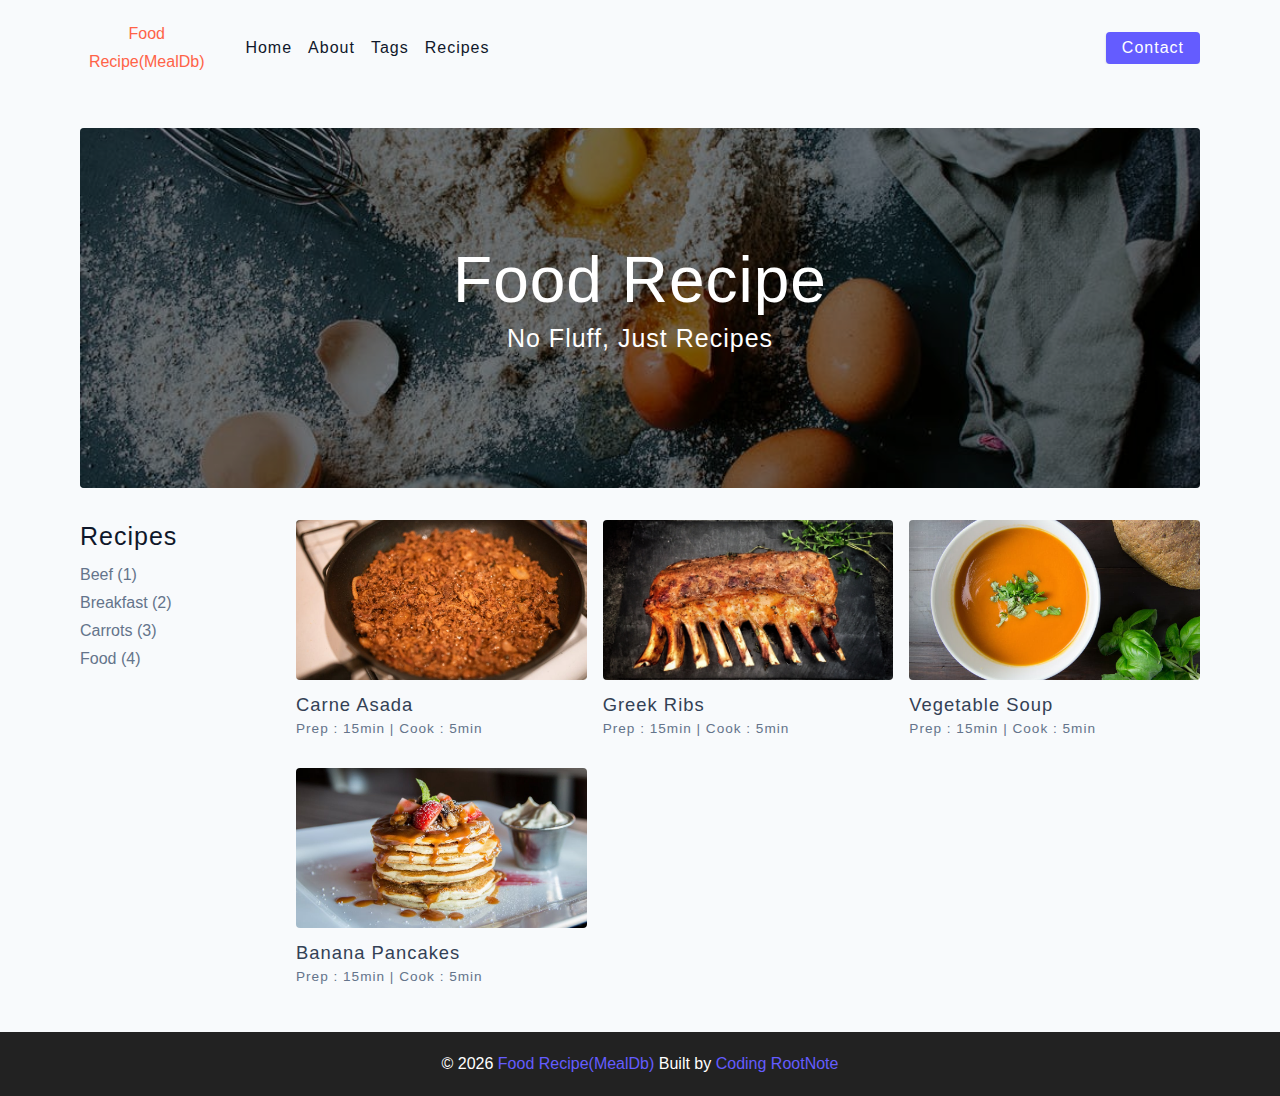
<file: final/index.html>
<!DOCTYPE html>
<html lang="en">
  <head>
    <meta charset="UTF-8" />
    <meta http-equiv="X-UA-Compatible" content="IE=edge" />
    <meta name="viewport" content="width=device-width, initial-scale=1.0" />
    <title>Food Recipe || MealDb</title>
    <!-- favicon -->
    <link rel="shortcut icon" href="[data-uri]" type="image/x-icon" />
    <!-- normalize -->
    <link rel="stylesheet" href="./css/normalize.css" />
    <!-- font-awesome -->
    <link
      rel="stylesheet"
      href="https://cdnjs.cloudflare.com/ajax/libs/font-awesome/5.14.0/css/all.min.css"
    />
    <!-- main css -->
    <link rel="stylesheet" href="./css/main.css" />
  </head>
  <body>
    <!-- nav  -->
    <nav class="navbar">
      <div class="nav-center">
        <div class="nav-header">
          <a title="Discover amazing recipes, cooking tips and food inspiration from across the web. From quick family meals to gourmet desserts, we got it all!" href="index.html" class="nav-logo">
            Food Recipe(MealDb)
          </a>
          <button class="nav-btn btn">
            <i class="fas fa-align-justify"></i>
          </button>
        </div>
        <div class="nav-links">
          <a href="index.html" class="nav-link"> home </a>
          <a href="about.html" class="nav-link"> about </a>
          <a href="tags.html" class="nav-link"> tags </a>
          <a href="recipes.html" class="nav-link"> recipes </a>

          <div class="nav-link contact-link">
            <a href="contact.html" class="btn"> contact </a>
          </div>
        </div>
      </div>
    </nav>
    <!-- end of nav -->
    <!-- main -->
    <main class="page">
      <!-- header -->
      <header class="hero">
        <div class="hero-container">
          <div class="hero-text">
            <h1>Food Recipe</h1>
            <h4>no fluff, just recipes</h4>
          </div>
        </div>
      </header>
      <!-- end of header -->
      <section class="recipes-container">
        <!-- tag container -->
        <div class="tags-container">
          <h4>recipes</h4>
          <div class="tags-list">
            <a href="tag-template.html">Beef (1)</a>
            <a href="tag-template.html">Breakfast (2)</a>
            <a href="tag-template.html">Carrots (3)</a>
            <a href="tag-template.html">Food (4)</a>
          </div>
        </div>
        <!-- end of tag container -->
        <!-- recipes list -->
        <div class="recipes-list">
          <!-- single recipe -->
          <a href="single-recipe.html" class="recipe">
            <img
              src="./assets/recipes/recipe-1.jpeg"
              class="img recipe-img"
              alt=""
            />
            <h5>Carne Asada</h5>
            <p>Prep : 15min | Cook : 5min</p>
          </a>
          <!-- end of single recipe -->
          <!-- single recipe -->
          <a href="single-recipe.html" class="recipe">
            <img
              src="./assets/recipes/recipe-2.jpeg"
              class="img recipe-img"
              alt=""
            />
            <h5>Greek Ribs</h5>
            <p>Prep : 15min | Cook : 5min</p>
          </a>
          <!-- end of single recipe -->
          <!-- single recipe -->
          <a href="single-recipe.html" class="recipe">
            <img
              src="./assets/recipes/recipe-3.jpeg"
              class="img recipe-img"
              alt=""
            />
            <h5>Vegetable Soup</h5>
            <p>Prep : 15min | Cook : 5min</p>
          </a>
          <!-- end of single recipe -->
          <!-- single recipe -->
          <a href="single-recipe.html" class="recipe">
            <img
              src="./assets/recipes/recipe-4.jpeg"
              class="img recipe-img"
              alt=""
            />
            <h5>Banana Pancakes</h5>
            <p>Prep : 15min | Cook : 5min</p>
          </a>
          <!-- end of single recipe -->
        </div>
        <!-- end of recipes list -->
      </section>
    </main>
    <!-- end of main -->
    <!-- footer -->
    <footer class="page-footer">
      <p>
        &copy; <span id="date"></span>
        <span class="footer-logo">Food Recipe(MealDb)</span> Built by
        <a href="https://github.com/Noman172590?tab=repositories ">Coding RootNote</a>
      </p>
    </footer>
    <script src="./js/app.js"></script>
  </body>
</html>
</file>
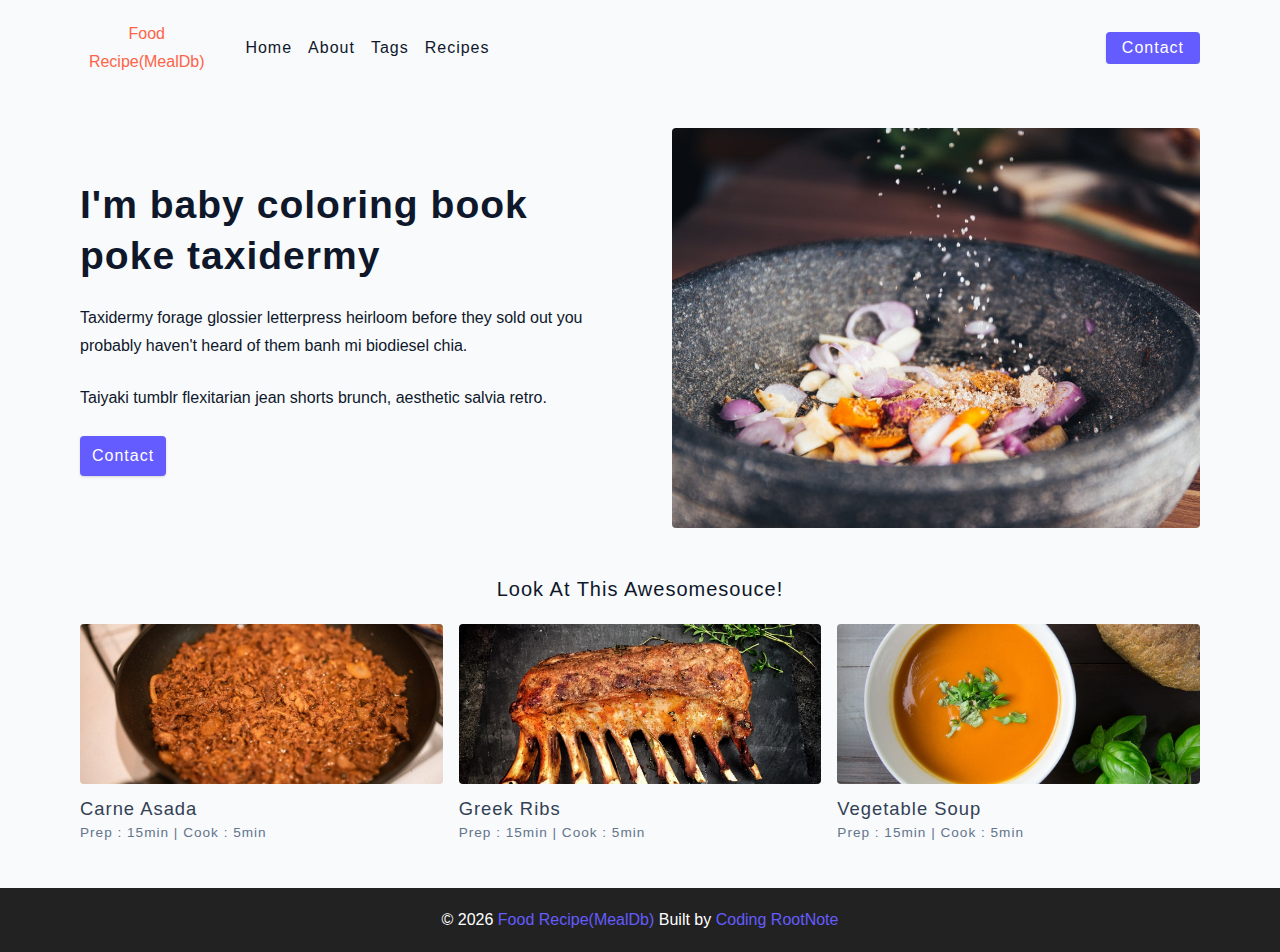
<file: final/about.html>
<!DOCTYPE html>
<html lang="en">
  <head>
    <meta charset="UTF-8" />
    <meta http-equiv="X-UA-Compatible" content="IE=edge" />
    <meta name="viewport" content="width=device-width, initial-scale=1.0" />
    <title>About || Final</title>
    <!-- favicon -->
    <link rel="shortcut icon" href="./assets/favicon.ico" type="image/x-icon" />
    <!-- normalize -->
    <link rel="stylesheet" href="./css/normalize.css" />
    <!-- font-awesome -->
    <link
      rel="stylesheet"
      href="https://cdnjs.cloudflare.com/ajax/libs/font-awesome/5.14.0/css/all.min.css"
    />
    <!-- main css -->
    <link rel="stylesheet" href="./css/main.css" />
  </head>
  <body>
    <!-- nav  -->
    <nav class="navbar">
      <div class="nav-center">
        <div class="nav-header">
          <a href="index.html" class="nav-logo">
            Food Recipe(MealDb)
          </a>
          <button class="nav-btn btn">
            <i class="fas fa-align-justify"></i>
          </button>
        </div>
        <div class="nav-links">
          <a href="index.html" class="nav-link"> home </a>
          <a href="about.html" class="nav-link"> about </a>
          <a href="tags.html" class="nav-link"> tags </a>
          <a href="recipes.html" class="nav-link"> recipes </a>

          <div class="nav-link contact-link">
            <a href="contact.html" class="btn"> contact </a>
          </div>
        </div>
      </div>
    </nav>
    <!-- end of nav -->
    <main class="page">
      <section class="about-page">
        <article>
          <h2>I'm baby coloring book poke taxidermy</h2>
          <p>
            Taxidermy forage glossier letterpress heirloom before they sold out
            you probably haven't heard of them banh mi biodiesel chia.
          </p>
          <p>
            Taiyaki tumblr flexitarian jean shorts brunch, aesthetic salvia
            retro.
          </p>
          <a href="contact.html" class="btn"> contact </a>
        </article>
        <!-- needs fixes -->
        <img
          src="./assets/about.jpeg"
          alt="Person Pouring Salt in Bowl"
          class="img about-img"
        />
      </section>
      <section class="featured-recipes">
        <h5 class="featured-title">Look At This Awesomesouce!</h5>
        <div class="recipes-list">
          <!-- single recipe -->
          <a href="single-recipe.html" class="recipe">
            <img
              src="./assets/recipes/recipe-1.jpeg"
              class="img recipe-img"
              alt=""
            />
            <h5>Carne Asada</h5>
            <p>Prep : 15min | Cook : 5min</p>
          </a>
          <!-- end of single recipe -->
          <!-- single recipe -->
          <a href="single-recipe.html" class="recipe">
            <img
              src="./assets/recipes/recipe-2.jpeg"
              class="img recipe-img"
              alt=""
            />
            <h5>Greek Ribs</h5>
            <p>Prep : 15min | Cook : 5min</p>
          </a>
          <!-- end of single recipe -->
          <!-- single recipe -->
          <a href="single-recipe.html" class="recipe">
            <img
              src="./assets/recipes/recipe-3.jpeg"
              class="img recipe-img"
              alt=""
            />
            <h5>Vegetable Soup</h5>
            <p>Prep : 15min | Cook : 5min</p>
          </a>
          <!-- end of single recipe -->
        </div>
      </section>
    </main>
    <!-- footer -->
    <footer class="page-footer">
      <p>
        &copy; <span id="date"></span>
        <span class="footer-logo">Food Recipe(MealDb)</span> Built by
        <a href="https://github.com/Noman172590?tab=repositories ">Coding RootNote</a>
      </p>
    </footer>
    <script src="./js/app.js"></script>
  </body>
</html>
</file>
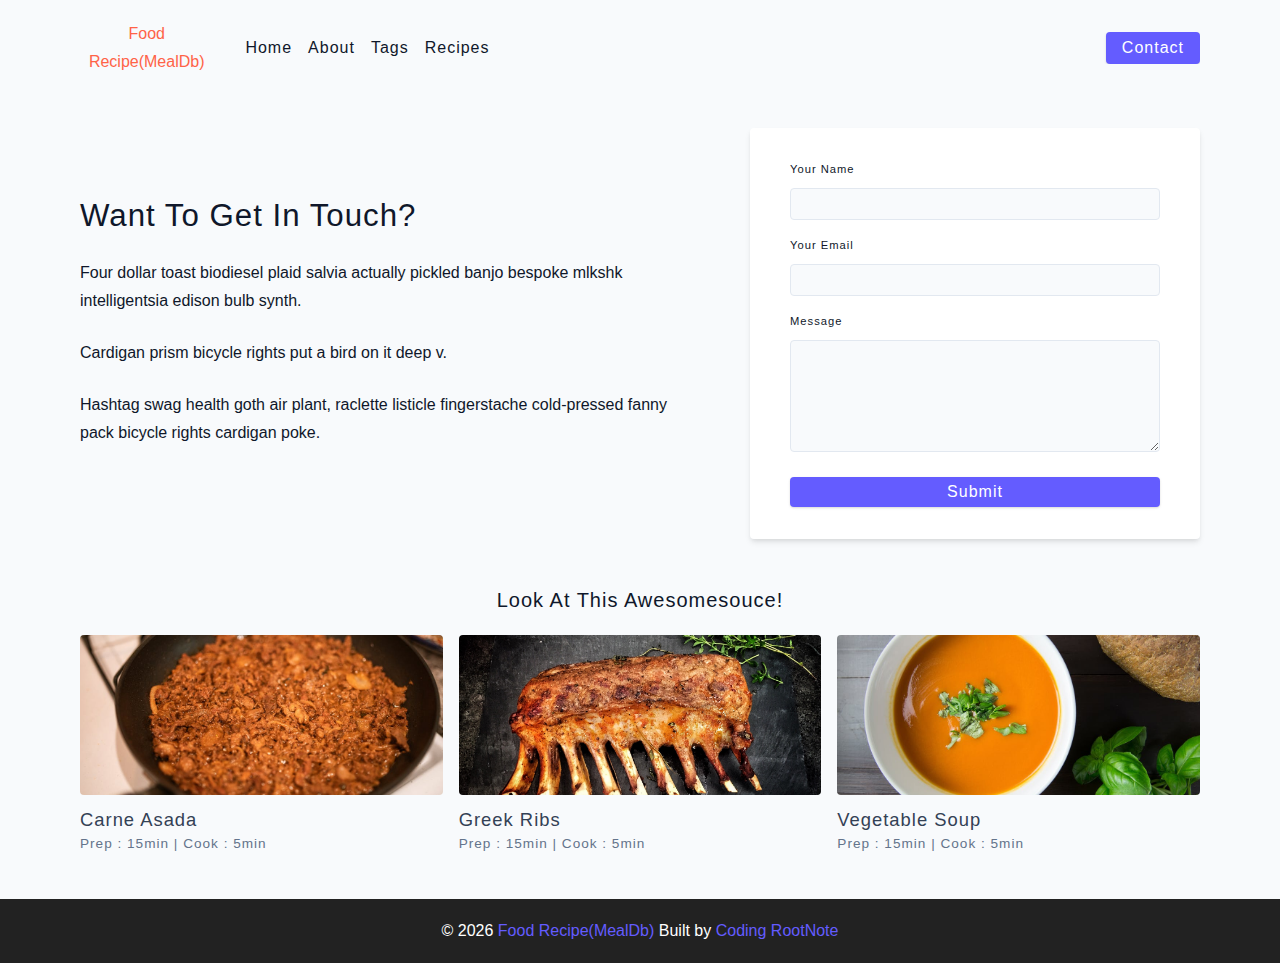
<file: final/contact.html>
<!DOCTYPE html>
<html lang="en">
  <head>
    <meta charset="UTF-8" />
    <meta http-equiv="X-UA-Compatible" content="IE=edge" />
    <meta name="viewport" content="width=device-width, initial-scale=1.0" />
    <title>Contact || Final</title>
    <!-- favicon -->
    <link rel="shortcut icon" href="./assets/favicon.ico" type="image/x-icon" />
    <!-- normalize -->
    <link rel="stylesheet" href="./css/normalize.css" />
    <!-- font-awesome -->
    <link
      rel="stylesheet"
      href="https://cdnjs.cloudflare.com/ajax/libs/font-awesome/5.14.0/css/all.min.css"
    />
    <!-- main css -->
    <link rel="stylesheet" href="./css/main.css" />
  </head>
  <body>
    <!-- nav  -->
    <nav class="navbar">
      <div class="nav-center">
        <div class="nav-header">
          <a href="index.html" class="nav-logo">
            Food Recipe(MealDb)
          </a>
          <button class="nav-btn btn">
            <i class="fas fa-align-justify"></i>
          </button>
        </div>
        <div class="nav-links">
          <a href="index.html" class="nav-link"> home </a>
          <a href="about.html" class="nav-link"> about </a>
          <a href="tags.html" class="nav-link"> tags </a>
          <a href="recipes.html" class="nav-link"> recipes </a>

          <div class="nav-link contact-link">
            <a href="contact.html" class="btn"> contact </a>
          </div>
        </div>
      </div>
    </nav>
    <!-- end of nav -->
    <main class="page">
     <section class="contact-container">
          <article class="contact-info">
            <h3>Want To Get In Touch?</h3>
            <p>
              Four dollar toast biodiesel plaid salvia actually pickled banjo
              bespoke mlkshk intelligentsia edison bulb synth.
            </p>
            <p>Cardigan prism bicycle rights put a bird on it deep v.</p>
            <p>
              Hashtag swag health goth air plant, raclette listicle fingerstache
              cold-pressed fanny pack bicycle rights cardigan poke.
            </p>
          </article>
          <article>
            <form class="form contact-form">
              <div class="form-row">
                <label html="name" class="form-label">your name</label>
                <input type="text" name="name" id="name" class="form-input" />
              </div>
              <div class="form-row">
                <label html="email" class="form-label">your email</label>
                <input type="text" name="email" id="email" class="form-input" />
              </div>
              <div class="form-row">
                <label html="message" class="form-label">message</label>
                <textarea name="message" id="message" class="form-textarea"></textarea>
              </div>
              <button type="submit" class="btn btn-block">
                submit
              </button>
            </form>
          </article>
        </section>
     <!-- featured recipes -->
       <section class="featured-recipes">
        <h5 class="featured-title">Look At This Awesomesouce!</h5>
        <div class="recipes-list">
          <!-- single recipe -->
          <a href="single-recipe.html" class="recipe">
            <img
              src="./assets/recipes/recipe-1.jpeg"
              class="img recipe-img"
              alt=""
            />
            <h5>Carne Asada</h5>
            <p>Prep : 15min | Cook : 5min</p>
          </a>
          <!-- end of single recipe -->
          <!-- single recipe -->
          <a href="single-recipe.html" class="recipe">
            <img
              src="./assets/recipes/recipe-2.jpeg"
              class="img recipe-img"
              alt=""
            />
            <h5>Greek Ribs</h5>
            <p>Prep : 15min | Cook : 5min</p>
          </a>
          <!-- end of single recipe -->
          <!-- single recipe -->
          <a href="single-recipe.html" class="recipe">
            <img
              src="./assets/recipes/recipe-3.jpeg"
              class="img recipe-img"
              alt=""
            />
            <h5>Vegetable Soup</h5>
            <p>Prep : 15min | Cook : 5min</p>
          </a>
          <!-- end of single recipe -->
        </div>
      </section>
    </main>
    <!-- footer -->
    <footer class="page-footer">
      <p>
        &copy; <span id="date"></span>
        <span class="footer-logo">Food Recipe(MealDb)</span> Built by
        <a href="https://github.com/Noman172590?tab=repositories ">Coding RootNote</a>
      </p>
    </footer>
    <script src="./js/app.js"></script>
  </body>
</html>
</file>
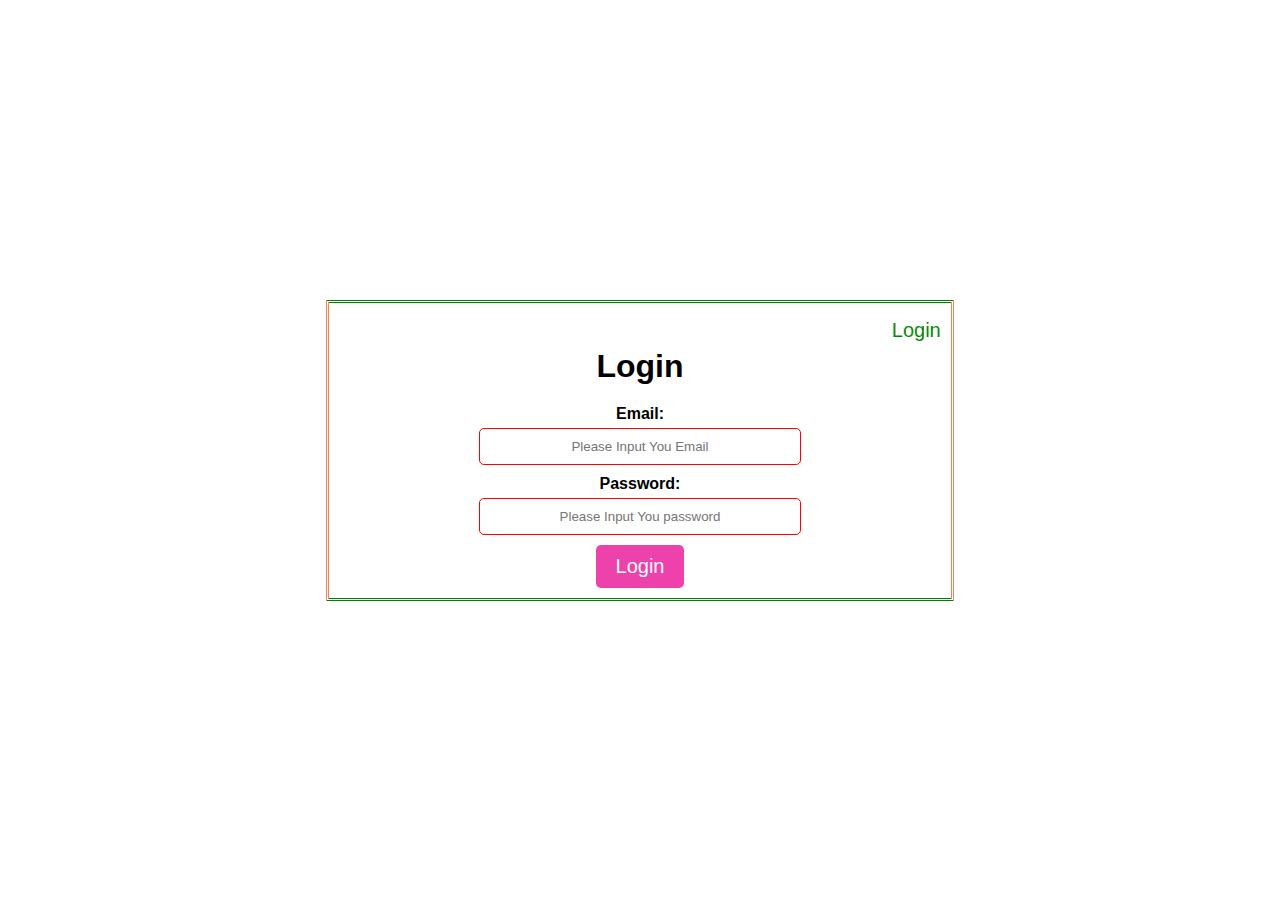
<file: final/login.html>
<!DOCTYPE html>
<html lang="en">
<head>
    <meta charset="UTF-8">
    <meta name="viewport" content="width=device-width, initial-scale=1.0">
    <link rel="stylesheet" href="login.css">
    <link rel="stylesheet" href="https://cdnjs.cloudflare.com/ajax/libs/font-awesome/6.4.2/css/all.min.css" integrity="sha512-z3gLpd7yknf1YoNbCzqRKc4qyor8gaKU1qmn+CShxbuBusANI9QpRohGBreCFkKxLhei6S9CQXFEbbKuqLg0DA==" crossorigin="anonymous" referrerpolicy="no-referrer" />
    <title>FoodRacipe Login</title>
    <link rel="icon" href="https://static.toiimg.com/thumb/90082380.cms?width=573&height=382&imgsize=160760">
</head>
<body>
    
    <div class="design_walk_Around" >
        <div>
            <marquee behavior="" direction="left">Login will only be done by FoodRecipi   <span class="MarqueeSpan"> <i class="fa-solid fa-triangle-exclamation"></i> Appointed  Senior Staff<i class="fa-solid fa-triangle-exclamation"></i></span></marquee>
        </div>
      
        <h1 style="text-align: center;">Login</h1>
        <div  class="middleEmail">
            <label for="email" >Email:</label>
            <input  type="email" id="email" name="email" placeholder="Please Input You Email">
        </div>
        <div class="middleEmail">
            <label for="password">Password:</label>
            <input type="password" id="password" name="password" minlength="8" placeholder="Please Input You password" required>
        </div>
        <button class="middlbtn" type="submit " id="login">Login</button>
    </div>
    <script src="login.js"></script>
</body>
</html>
</file>
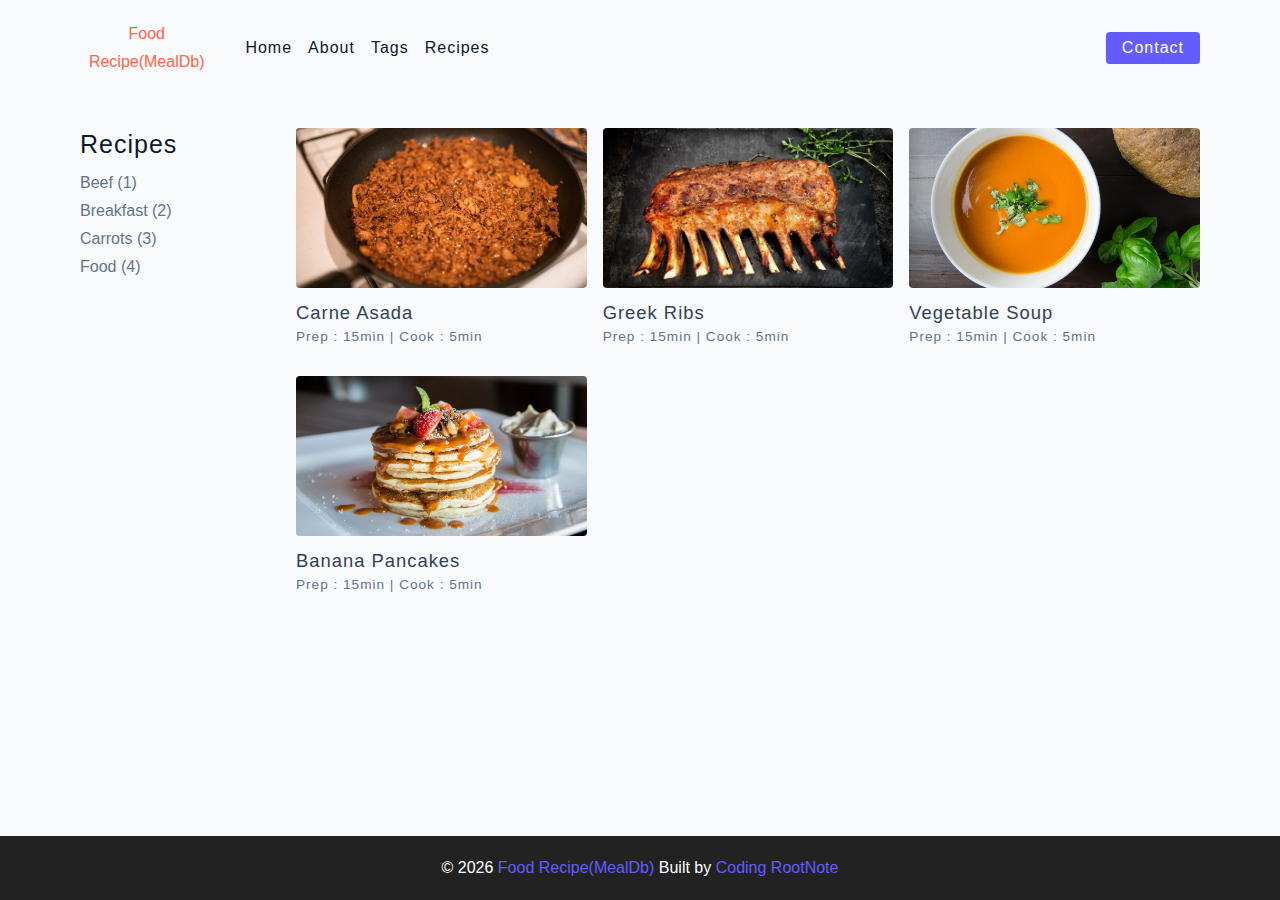
<file: final/recipes.html>
<!DOCTYPE html>
<html lang="en">
  <head>
    <meta charset="UTF-8" />
    <meta http-equiv="X-UA-Compatible" content="IE=edge" />
    <meta name="viewport" content="width=device-width, initial-scale=1.0" />
    <title> Food Recipe(MealDb)</title>
    <!-- favicon -->
    <link rel="icon" href="https://www.sidechef.com/category/eaa654e2-9064-41cb-a49a-5a8a2ac63903.jpg">
    <!-- normalize -->
    <link rel="stylesheet" href="./css/normalize.css" />
    <!-- font-awesome -->
    <link
      rel="stylesheet"
      href="https://cdnjs.cloudflare.com/ajax/libs/font-awesome/5.14.0/css/all.min.css"
    />
    <!-- main css -->
    <link rel="stylesheet" href="./css/main.css" />
  </head>
  <body>
    <!-- nav  -->
    <nav class="navbar">
      <div class="nav-center">
        <div class="nav-header">
          <a href="index.html" class="nav-logo">
            Food Recipe(MealDb)
          </a>
          <button class="nav-btn btn">
            <i class="fas fa-align-justify"></i>
          </button>
        </div>
        <div class="nav-links">
          <a href="index.html" class="nav-link"> home </a>
          <a href="about.html" class="nav-link"> about </a>
          <a href="tags.html" class="nav-link"> tags </a>
          <a href="recipes.html" class="nav-link"> recipes </a>

          <div class="nav-link contact-link">
            <a href="contact.html" class="btn"> contact </a>
          </div>
        </div>
      </div>
    </nav>
    <!-- end of nav -->
    <!-- main -->
    <main class="page">
      <section class="recipes-container">
        <!-- tag container -->
        <div class="tags-container">
          <h4>recipes</h4>
          <div class="tags-list">
            <a href="tag-template.html">Beef (1)</a>
            <a href="tag-template.html">Breakfast (2)</a>
            <a href="tag-template.html">Carrots (3)</a>
            <a href="tag-template.html">Food (4)</a>
          </div>
        </div>
        <!-- end of tag container -->
        <!-- recipes list -->
        <div class="recipes-list">
          <!-- single recipe -->
          <a href="single-recipe.html" class="recipe">
            <img
              src="./assets/recipes/recipe-1.jpeg"
              class="img recipe-img"
              alt=""
            />
            <h5>Carne Asada</h5>
            <p>Prep : 15min | Cook : 5min</p>
          </a>
          <!-- end of single recipe -->
          <!-- single recipe -->
          <a href="single-recipe.html" class="recipe">
            <img
              src="./assets/recipes/recipe-2.jpeg"
              class="img recipe-img"
              alt=""
            />
            <h5>Greek Ribs</h5>
            <p>Prep : 15min | Cook : 5min</p>
          </a>
          <!-- end of single recipe -->
          <!-- single recipe -->
          <a href="single-recipe.html" class="recipe">
            <img
              src="./assets/recipes/recipe-3.jpeg"
              class="img recipe-img"
              alt=""
            />
            <h5>Vegetable Soup</h5>
            <p>Prep : 15min | Cook : 5min</p>
          </a>
          <!-- end of single recipe -->
          <!-- single recipe -->
          <a href="single-recipe.html" class="recipe">
            <img
              src="./assets/recipes/recipe-4.jpeg"
              class="img recipe-img"
              alt=""
            />
            <h5>Banana Pancakes</h5>
            <p>Prep : 15min | Cook : 5min</p>
          </a>
          <!-- end of single recipe -->
        </div>
      </section>
    </main>
    <!-- end of main -->
    <!-- footer -->
    <footer class="page-footer">
      <p>
        &copy; <span id="date"></span>
        <span class="footer-logo">Food Recipe(MealDb)</span> Built by
        <a href="https://github.com/Noman172590?tab=repositories ">Coding RootNote</a>
      </p>
    </footer>
    <script src="./js/app.js"></script>
  </body>
</html>
</file>
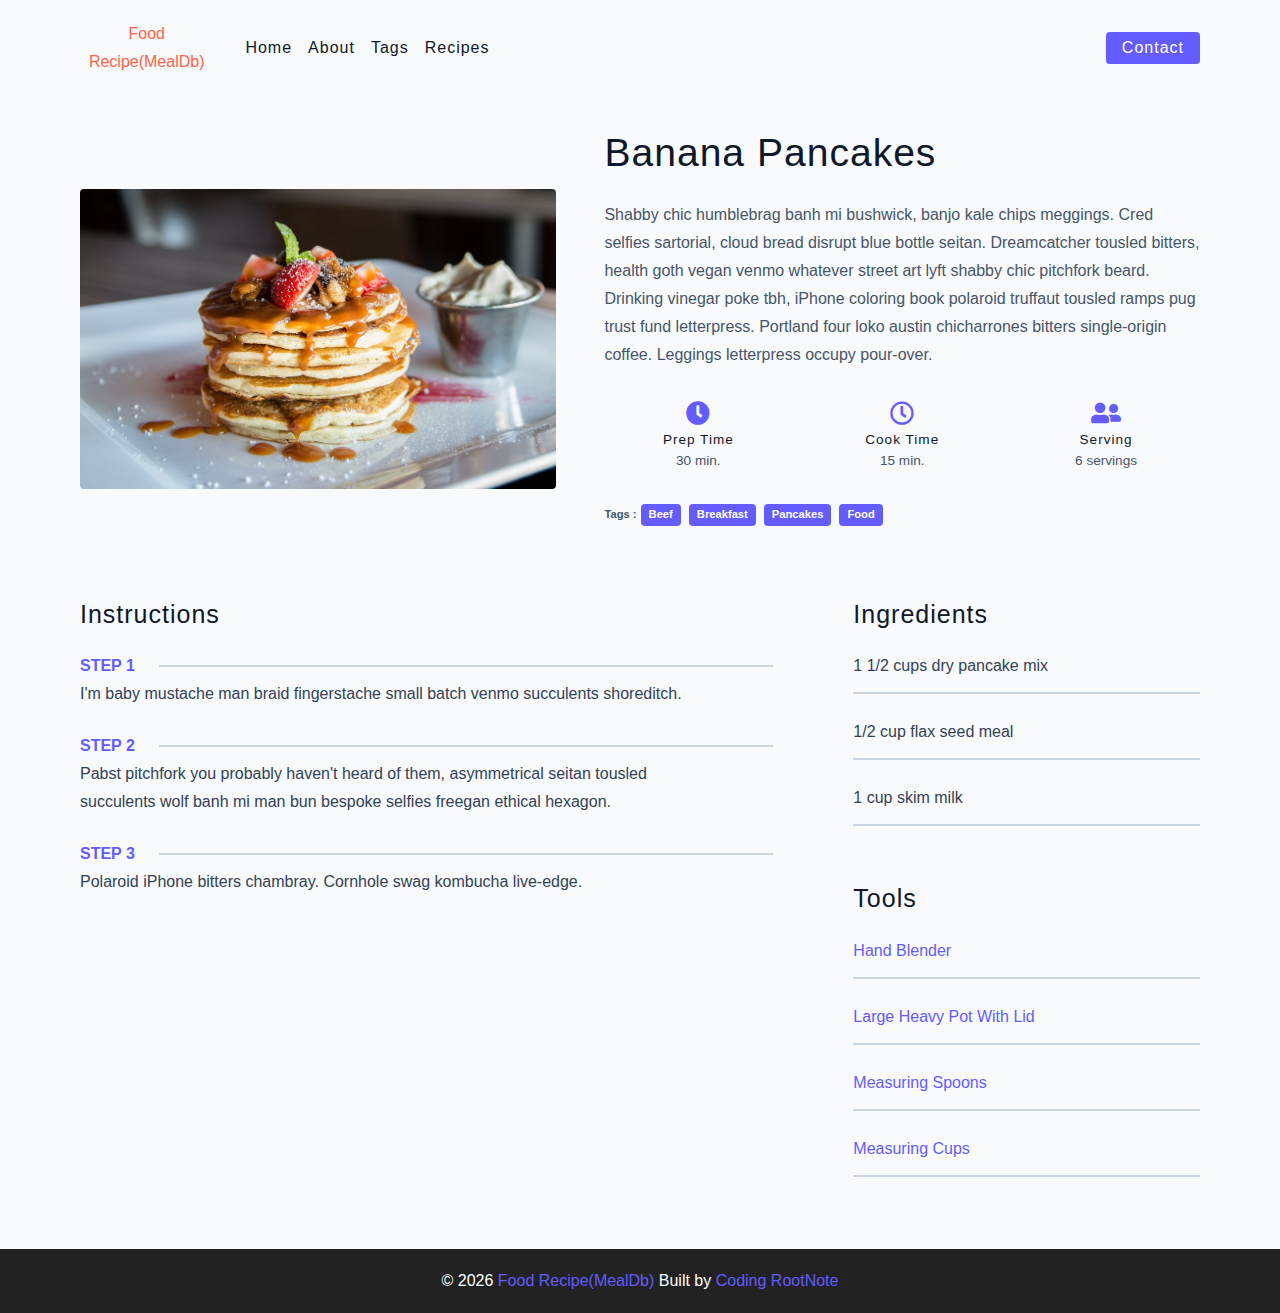
<file: final/single-recipe.html>
<!DOCTYPE html>
<html lang="en">
  <head>
    <meta charset="UTF-8" />
    <meta http-equiv="X-UA-Compatible" content="IE=edge" />
    <meta name="viewport" content="width=device-width, initial-scale=1.0" />
    <title> Food Recipe(MealDb)</title>
    <!-- favicon -->
    <link rel="shortcut icon" href="./assets/favicon.ico" type="image/x-icon" />
    <!-- normalize -->
    <link rel="stylesheet" href="./css/normalize.css" />
    <!-- font-awesome -->
    <link
      rel="stylesheet"
      href="https://cdnjs.cloudflare.com/ajax/libs/font-awesome/5.14.0/css/all.min.css"
    />
    <!-- main css -->
    <link rel="stylesheet" href="./css/main.css" />
  </head>
  <body>
    <!-- nav  -->
    <nav class="navbar">
      <div class="nav-center">
        <div class="nav-header">
          <a href="index.html" class="nav-logo">
            Food Recipe(MealDb)
          </a>
          <button class="nav-btn btn">
            <i class="fas fa-align-justify"></i>
          </button>
        </div>
        <div class="nav-links">
          <a href="index.html" class="nav-link"> home </a>
          <a href="about.html" class="nav-link"> about </a>
          <a href="tags.html" class="nav-link"> tags </a>
          <a href="recipes.html" class="nav-link"> recipes </a>

          <div class="nav-link contact-link">
            <a href="contact.html" class="btn"> contact </a>
          </div>
        </div>
      </div>
    </nav>
    <!-- end of nav -->
    <main class="page">
      <div class="recipe-page">
        <section class="recipe-hero">
          <img
            src="./assets/recipes/recipe-4.jpeg"
            class="img recipe-hero-img"
          />
          <article class="recipe-info">
            <h2>Banana Pancakes</h2>
            <p>
              Shabby chic humblebrag banh mi bushwick, banjo kale chips
              meggings. Cred selfies sartorial, cloud bread disrupt blue bottle
              seitan. Dreamcatcher tousled bitters, health goth vegan venmo
              whatever street art lyft shabby chic pitchfork beard. Drinking
              vinegar poke tbh, iPhone coloring book polaroid truffaut tousled
              ramps pug trust fund letterpress. Portland four loko austin
              chicharrones bitters single-origin coffee. Leggings letterpress
              occupy pour-over.
            </p>
            <div class="recipe-icons">
              <article>
                <i class="fas fa-clock"></i>
                <h5>prep time</h5>
                <p>30 min.</p>
              </article>
              <article>
                <i class="far fa-clock"></i>
                <h5>cook time</h5>
                <p>15 min.</p>
              </article>
              <article>
                <i class="fas fa-user-friends"></i>
                <h5>serving</h5>
                <p>6 servings</p>
              </article>
            </div>
            <p class="recipe-tags">
              Tags : <a href="tag-template.html">beef</a>
              <a href="tag-template.html">breakfast</a>
              <a href="tag-template.html">pancakes</a>
              <a href="tag-template.html">food</a>
            </p>
          </article>
        </section>
        <!-- content -->
        <section class="recipe-content">
          <article>
            <h4>instructions</h4>
            <!-- single instruction -->
            <div class="single-instruction">
              <header>
                <p>step 1</p>
                <div></div>
              </header>
              <p>
                I'm baby mustache man braid fingerstache small batch venmo
                succulents shoreditch.
              </p>
            </div>
            <!-- end of single instruction -->
            <!-- single instruction -->
            <div class="single-instruction">
              <header>
                <p>step 2</p>
                <div></div>
              </header>
              <p>
                Pabst pitchfork you probably haven't heard of them, asymmetrical
                seitan tousled succulents wolf banh mi man bun bespoke selfies
                freegan ethical hexagon.
              </p>
            </div>
            <!-- end of single instruction -->
            <!-- single instruction -->
            <div class="single-instruction">
              <header>
                <p>step 3</p>
                <div></div>
              </header>
              <p>
                Polaroid iPhone bitters chambray. Cornhole swag kombucha
                live-edge.
              </p>
            </div>
            <!-- end of single instruction -->
          </article>
          <article class="second-column">
            <div>
              <h4>ingredients</h4>
              <p class="single-ingredient">1 1/2 cups dry pancake mix</p>
              <p class="single-ingredient">1/2 cup flax seed meal</p>
              <p class="single-ingredient">1 cup skim milk</p>
            </div>
            <div>
              <h4>tools</h4>
              <p class="single-tool">Hand Blender</p>
              <p class="single-tool">Large Heavy Pot With Lid</p>
              <p class="single-tool">Measuring Spoons</p>
              <p class="single-tool">Measuring Cups</p>
            </div>
          </article>
        </section>
      </div>
    </main>
    <!-- footer -->
    <footer class="page-footer">
      <p>
        &copy; <span id="date"></span>
        <span class="footer-logo">Food Recipe(MealDb)</span> Built by
        <a href="https://github.com/Noman172590?tab=repositories ">Coding RootNote</a>
      </p>
    </footer>
    <script src="./js/app.js"></script>
  </body>
</html>
</file>
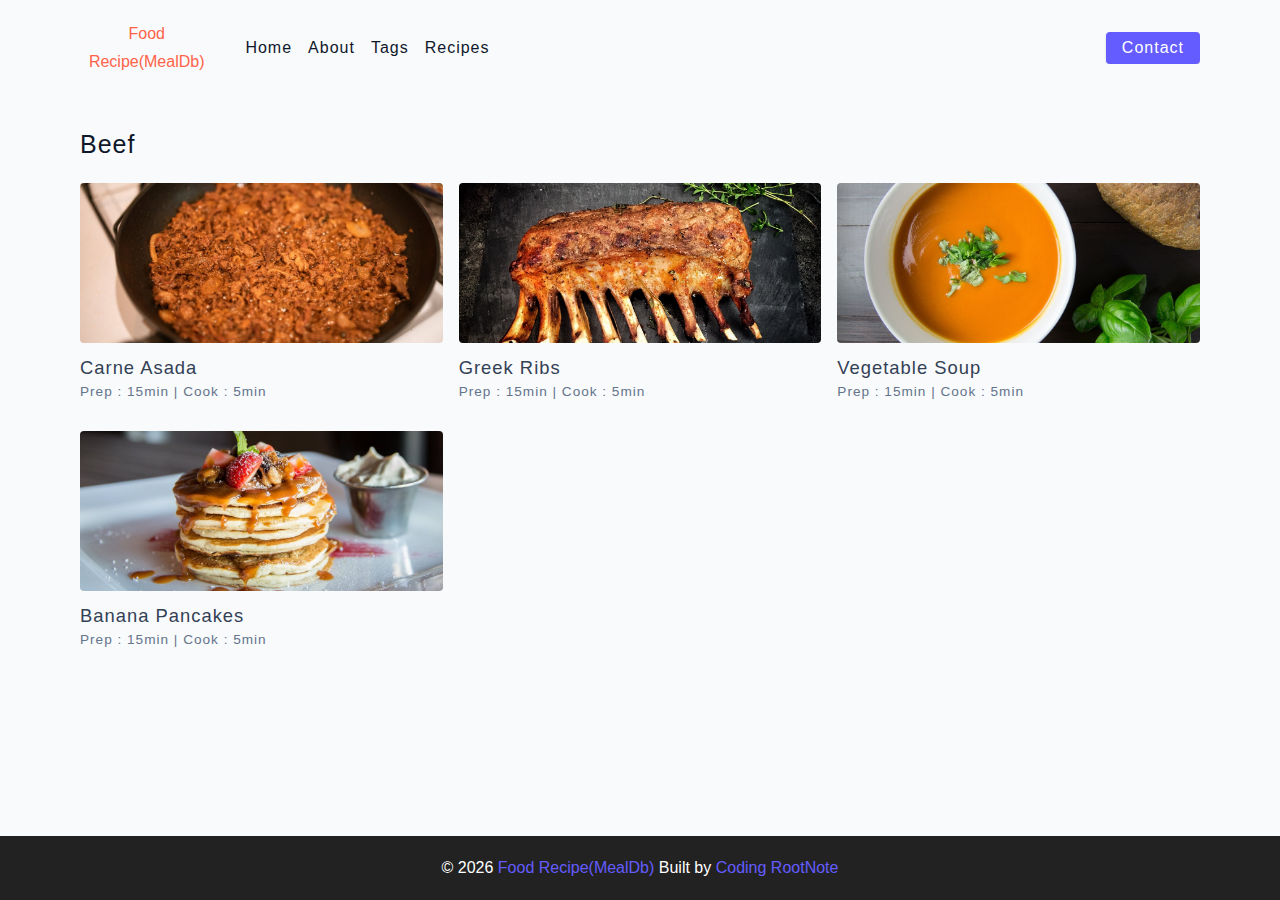
<file: final/tag-template.html>
<!DOCTYPE html>
<html lang="en">
  <head>
    <meta charset="UTF-8" />
    <meta http-equiv="X-UA-Compatible" content="IE=edge" />
    <meta name="viewport" content="width=device-width, initial-scale=1.0" />
    <title> Food Recipe(MealDb)</title>
    <!-- favicon -->
    <link rel="shortcut icon" href="./assets/favicon.ico" type="image/x-icon" />
    <!-- normalize -->
    <link rel="stylesheet" href="./css/normalize.css" />
    <!-- font-awesome -->
    <link
      rel="stylesheet"
      href="https://cdnjs.cloudflare.com/ajax/libs/font-awesome/5.14.0/css/all.min.css"
    />
    <!-- main css -->
    <link rel="stylesheet" href="./css/main.css" />
  </head>
  <body>
    <!-- nav  -->
    <nav class="navbar">
      <div class="nav-center">
        <div class="nav-header">
          <a href="index.html" class="nav-logo">
            Food Recipe(MealDb)
          </a>
          <button class="nav-btn btn">
            <i class="fas fa-align-justify"></i>
          </button>
        </div>
        <div class="nav-links">
          <a href="index.html" class="nav-link"> home </a>
          <a href="about.html" class="nav-link"> about </a>
          <a href="tags.html" class="nav-link"> tags </a>
          <a href="recipes.html" class="nav-link"> recipes </a>

          <div class="nav-link contact-link">
            <a href="contact.html" class="btn"> contact </a>
          </div>
        </div>
      </div>
    </nav>
    <!-- end of nav -->
    <main class="page">
      <div class="featured-recipes">
        <h4>Beef</h4>
          <!-- recipes list -->
        <div class="recipes-list">
          <!-- single recipe -->
          <a href="single-recipe.html" class="recipe">
            <img
              src="./assets/recipes/recipe-1.jpeg"
              class="img recipe-img"
              alt=""
            />
            <h5>Carne Asada</h5>
            <p>Prep : 15min | Cook : 5min</p>
          </a>
          <!-- end of single recipe -->
          <!-- single recipe -->
          <a href="single-recipe.html" class="recipe">
            <img
              src="./assets/recipes/recipe-2.jpeg"
              class="img recipe-img"
              alt=""
            />
            <h5>Greek Ribs</h5>
            <p>Prep : 15min | Cook : 5min</p>
          </a>
          <!-- end of single recipe -->
          <!-- single recipe -->
          <a href="single-recipe.html" class="recipe">
            <img
              src="./assets/recipes/recipe-3.jpeg"
              class="img recipe-img"
              alt=""
            />
            <h5>Vegetable Soup</h5>
            <p>Prep : 15min | Cook : 5min</p>
          </a>
          <!-- end of single recipe -->
          <!-- single recipe -->
          <a href="single-recipe.html" class="recipe">
            <img
              src="./assets/recipes/recipe-4.jpeg"
              class="img recipe-img"
              alt=""
            />
            <h5>Banana Pancakes</h5>
            <p>Prep : 15min | Cook : 5min</p>
          </a>
          <!-- end of single recipe -->
        </div>
        <!-- end of recipe list -->
      </div>
          
    </main>
    <!-- footer -->
    <footer class="page-footer">
      <p>
        &copy; <span id="date"></span>
        <span class="footer-logo">Food Recipe(MealDb)</span> Built by
        <a href="https://github.com/Noman172590?tab=repositories ">Coding RootNote</a>
      </p>
    </footer>
    <script src="./js/app.js"></script>
  </body>
</html>
</file>
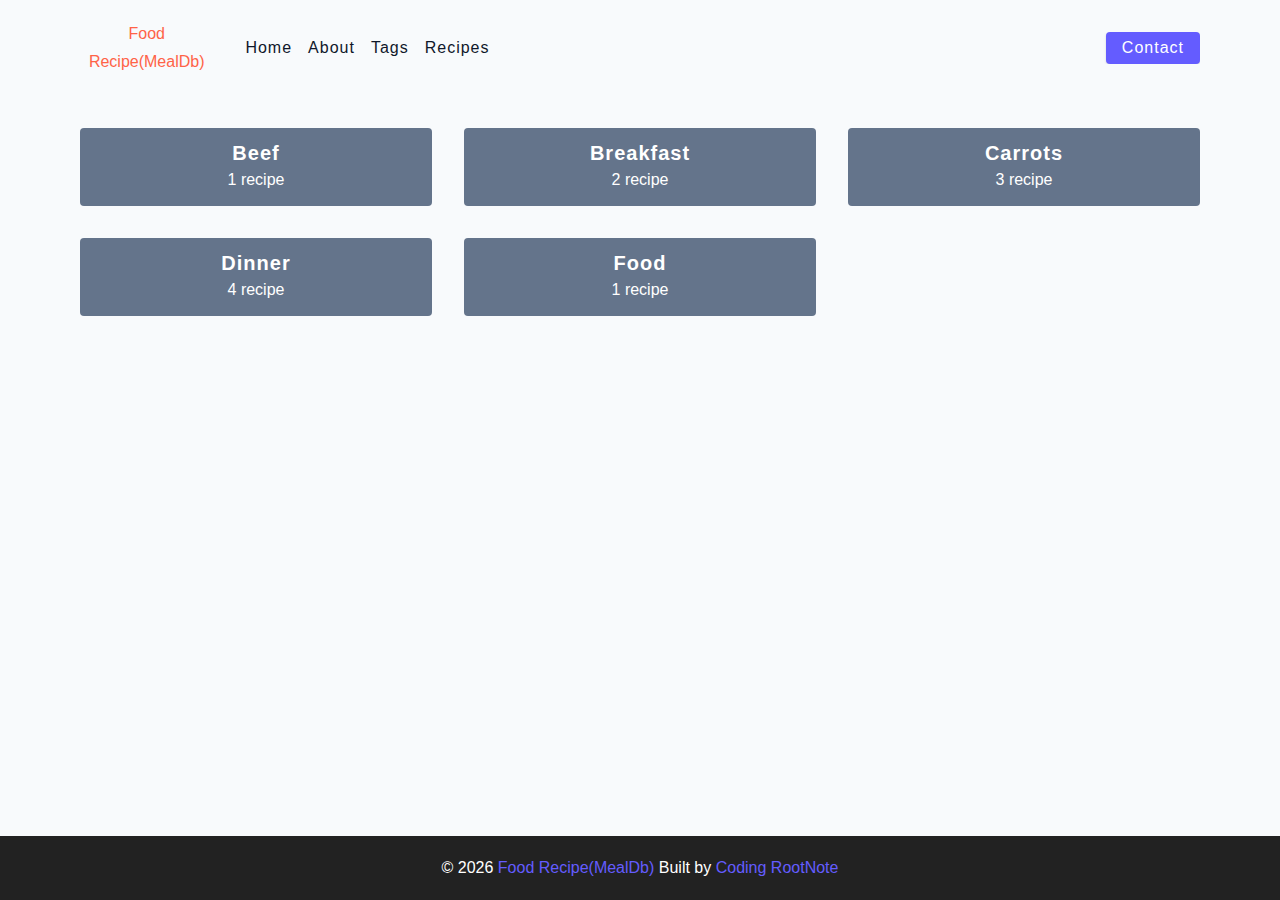
<file: final/tags.html>
<!DOCTYPE html>
<html lang="en">
  <head>
    <meta charset="UTF-8" />
    <meta http-equiv="X-UA-Compatible" content="IE=edge" />
    <meta name="viewport" content="width=device-width, initial-scale=1.0" />
    <title> Food Recipe(MealDb)</title>
    <!-- favicon -->
    <link rel="shortcut icon" href="./assets/favicon.ico" type="image/x-icon" />
    <!-- normalize -->
    <link rel="stylesheet" href="./css/normalize.css" />
    <!-- font-awesome -->
    <link
      rel="stylesheet"
      href="https://cdnjs.cloudflare.com/ajax/libs/font-awesome/5.14.0/css/all.min.css"
    />
    <!-- main css -->
    <link rel="stylesheet" href="./css/main.css" />
  </head>
  <body>
    <!-- nav  -->
    <nav class="navbar">
      <div class="nav-center">
        <div class="nav-header">
          <a href="index.html" class="nav-logo">
            Food Recipe(MealDb)
          </a>
          <button class="nav-btn btn">
            <i class="fas fa-align-justify"></i>
          </button>
        </div>
        <div class="nav-links">
          <a href="index.html" class="nav-link"> home </a>
          <a href="about.html" class="nav-link"> about </a>
          <a href="tags.html" class="nav-link"> tags </a>
          <a href="recipes.html" class="nav-link"> recipes </a>

          <div class="nav-link contact-link">
            <a href="contact.html" class="btn"> contact </a>
          </div>
        </div>
      </div>
    </nav>
    <!-- end of nav -->
    <main class="page">
         <section class="tags-wrapper">
          <!-- single tag -->
              <a href="tag-template.html" class="tag">
                <h5>beef</h5>
                <p>1 recipe</p>
              </a>
            <!-- end of single tag -->
          <!-- single tag -->
              <a href="tag-template.html" class="tag">
                <h5>breakfast</h5>
                <p>2 recipe</p>
              </a>
            <!-- end of single tag -->
          <!-- single tag -->
              <a href="tag-template.html" class="tag">
                <h5>carrots</h5>
                <p>3 recipe</p>
              </a>
            <!-- end of single tag -->
          <!-- single tag -->
              <a href="tag-template.html" class="tag">
                <h5>dinner</h5>
                <p>4 recipe</p>
              </a>
            <!-- end of single tag -->
          <!-- single tag -->
              <a href="tag-template.html" class="tag">
                <h5>food</h5>
                <p>1 recipe</p>
              </a>
            <!-- end of single tag -->
        </section>
    </main>
    <!-- footer -->
    <footer class="page-footer">
      <p>
        &copy; <span id="date"></span>
        <span class="footer-logo">Food Recipe(MealDb)</span> Built by
        <a href="https://github.com/Noman172590?tab=repositories ">Coding RootNote</a>
      </p>
    </footer>
    <script src="./js/app.js"></script>
  </body>
</html>
</file>
<file: final/css/main.css>
*,
::after,
::before {
  box-sizing: border-box;
}
/* fonts */

@import url('https://fonts.googleapis.com/css2?family=Roboto:wght@400;500;600&family=Montserrat&display=swap');
html {
  font-size: 100%;
} /*16px*/

:root {
  /* colors */
  --primary-100: #e2e0ff;
  --primary-200: #c1beff;
  --primary-300: #a29dff;
  --primary-400: #837dff;
  --primary-500: #645cff;
  --primary-600: #504acc;
  --primary-700: #3c3799;
  --primary-800: #282566;
  --primary-900: #141233;

  /* grey */
  --grey-50: #f8fafc;
  --grey-100: #f1f5f9;
  --grey-200: #e2e8f0;
  --grey-300: #cbd5e1;
  --grey-400: #94a3b8;
  --grey-500: #64748b;
  --grey-600: #475569;
  --grey-700: #334155;
  --grey-800: #1e293b;
  --grey-900: #0f172a;
  /* rest of the colors */
  --black: #222;
  --white: #fff;
  --red-light: #f8d7da;
  --red-dark: #842029;
  --green-light: #d1e7dd;
  --green-dark: #0f5132;

  /* fonts  */
  --headingFont: 'Roboto', sans-serif;
  --bodyFont: 'Nunito', sans-serif;
  --smallText: 0.7em;
  /* rest of the vars */
  --backgroundColor: var(--grey-50);
  --textColor: var(--grey-900);
  --borderRadius: 0.25rem;
  --letterSpacing: 1px;
  --transition: 0.3s ease-in-out all;
  --max-width: 1120px;
  --fixed-width: 600px;

  /* box shadow*/
  --shadow-1: 0 1px 3px 0 rgba(0, 0, 0, 0.1), 0 1px 2px 0 rgba(0, 0, 0, 0.06);
  --shadow-2: 0 4px 6px -1px rgba(0, 0, 0, 0.1),
    0 2px 4px -1px rgba(0, 0, 0, 0.06);
  --shadow-3: 0 10px 15px -3px rgba(0, 0, 0, 0.1),
    0 4px 6px -2px rgba(0, 0, 0, 0.05);
  --shadow-4: 0 20px 25px -5px rgba(0, 0, 0, 0.1),
    0 10px 10px -5px rgba(0, 0, 0, 0.04);
}

body {
  background: var(--backgroundColor);
  font-family: var(--bodyFont);
  font-weight: 400;
  line-height: 1.75;
  color: var(--textColor);
}

p {
  margin-top: 0;
  margin-bottom: 1.5rem;
  max-width: 40em;
}

h1,
h2,
h3,
h4,
h5 {
  margin: 0;
  margin-bottom: 1.38rem;
  font-family: var(--headingFont);
  font-weight: 400;
  line-height: 1.3;
  text-transform: capitalize;
  letter-spacing: var(--letterSpacing);
}

h1 {
  margin-top: 0;
  font-size: 3.052rem;
}

h2 {
  font-size: 2.441rem;
}

h3 {
  font-size: 1.953rem;
}

h4 {
  font-size: 1.563rem;
}

h5 {
  font-size: 1.25rem;
}

small,
.text-small {
  font-size: var(--smallText);
}

a {
  text-decoration: none;
}
ul {
  list-style-type: none;
  padding: 0;
}

.img {
  width: 100%;
  display: block;
  object-fit: cover;
}
/* buttons */

.btn {
  cursor: pointer;
  color: var(--white);
  background: var(--primary-500);
  border: transparent;
  border-radius: var(--borderRadius);
  letter-spacing: var(--letterSpacing);
  padding: 0.375rem 0.75rem;
  box-shadow: var(--shadow-1);
  transition: var(--transtion);
  text-transform: capitalize;
  display: inline-block;
}
.btn:hover {
  background: var(--primary-700);
  box-shadow: var(--shadow-3);
}
.btn-hipster {
  color: var(--primary-500);
  background: var(--primary-200);
}
.btn-hipster:hover {
  color: var(--primary-200);
  background: var(--primary-700);
}
.btn-block {
  width: 100%;
}

/* alerts */
.alert {
  padding: 0.375rem 0.75rem;
  margin-bottom: 1rem;
  border-color: transparent;
  border-radius: var(--borderRadius);
}

.alert-danger {
  color: var(--red-dark);
  background: var(--red-light);
}
.alert-success {
  color: var(--green-dark);
  background: var(--green-light);
}
/* form */

.form {
  width: 90vw;
  max-width: var(--fixed-width);
  background: var(--white);
  border-radius: var(--borderRadius);
  box-shadow: var(--shadow-2);
  padding: 2rem 2.5rem;
  margin: 3rem auto;
}
.form-label {
  display: block;
  font-size: var(--smallText);
  margin-bottom: 0.5rem;
  text-transform: capitalize;
  letter-spacing: var(--letterSpacing);
}
.form-input,
.form-textarea {
  width: 100%;
  padding: 0.375rem 0.75rem;
  border-radius: var(--borderRadius);
  background: var(--backgroundColor);
  border: 1px solid var(--grey-200);
}

.form-row {
  margin-bottom: 1rem;
}

.form-textarea {
  height: 7rem;
}
::placeholder {
  font-family: inherit;
  color: var(--grey-400);
}
.form-alert {
  color: var(--red-dark);
  letter-spacing: var(--letterSpacing);
  text-transform: capitalize;
}
/* alert */

@keyframes spinner {
  to {
    transform: rotate(360deg);
  }
}

.loading {
  width: 6rem;
  height: 6rem;
  border: 5px solid var(--grey-400);
  border-radius: 50%;
  border-top-color: var(--primary-500);
  animation: spinner 0.6s linear infinite;
}
.loading {
  margin: 0 auto;
}
/* title */

.title {
  text-align: center;
}

.title-underline {
  background: var(--primary-500);
  width: 7rem;
  height: 0.25rem;
  margin: 0 auto;
  margin-top: -1rem;
}

/*
=============== 
Navbar
===============
*/

.navbar {
  display: flex;
  align-items: center;
  justify-content: center;
}
.nav-center {
  width: 90vw;
  max-width: var(--max-width);
}
.nav-header {
  height: 6rem;
  display: flex;
  justify-content: space-between;
  align-items: center;
}
.nav-header img {
  width: 200px;
}
.nav-logo {
  display: flex;
  align-items: flex-end;
  text-align: center;
  color:tomato;
  
}

.nav-logo:hover {
 background-color: black;
 color:white ;
 border-radius: 9px;
 font-size: 16px;
 -webkit-border-radius: 9px;
 -moz-border-radius: 9px;
 -ms-border-radius: 9px;
 -o-border-radius: 9px;
}



.nav-btn {
  padding: 0.15rem 0.75rem;
}
.nav-btn i {
  font-size: 1.25rem;
}
.nav-links {
  height: 0;
  overflow: hidden;
  display: flex;
  flex-direction: column;
  transition: var(--transition);
}
.show-links {
  height: 23.9375rem;
}

.nav-link {
  display: block;
  text-align: center;
  font-size: 1.25rem;
  text-transform: capitalize;
  color: var(--grey-900);
  letter-spacing: var(--letterSpacing);
  padding: 1rem 0;
  border-top: 1px solid var(--grey-500);
  transition: var(--transition);
}
.nav-link:hover {
  color: var(--primary-500);
}

.contact-link a {
  padding: 0.15rem 1rem;
}

@media screen and (min-width: 992px) {
  .navbar {
    height: 6rem;
  }
  .nav-center {
    display: flex;
    align-items: center;
  }
  .nav-header {
    padding: 0;
    margin-right: 2rem;
    height: auto;
  }

  .nav-btn {
    display: none;
  }
  .nav-links {
    height: auto !important;
    flex-direction: row;
    align-items: center;
    width: 100%;
  }
  .nav-link {
    padding: 0;
    border-top: none;
    margin-right: 1rem;
    font-size: 1rem;
  }
  .contact-link {
    margin-right: 0;
    margin-left: auto;
  }
}
/*
=============== 
Page
===============
*/

.page {
  width: 90vw;
  max-width: var(--max-width);
  margin: 0 auto;
}
.page {
  padding-top: 2rem;
  min-height: calc(100vh - (6rem + 4rem));
}
/*
=============== 
Footer
===============
*/

.page-footer {
  text-align: center;
  height: 4rem;
  display: flex;
  align-items: center;
  justify-content: center;
  background: var(--black);
  color: var(--white);
}
.page-footer h5 {
  margin-top: 0;
  margin-bottom: 0;
}
.page-footer p {
  margin-bottom: 0;
}
.page-footer .footer-logo,
.page-footer a {
  color: var(--primary-500);
}
/*
=============== 
Hero
===============
*/

.hero {
  height: 40vh;
  position: relative;
  margin-bottom: 2rem;
  background: url('../assets/main.jpeg') center/cover no-repeat;
  border-radius: var(--borderRadius);
}
.hero-container {
  position: absolute;
  top: 0;
  left: 0;
  width: 100%;
  height: 100%;
  display: flex;
  align-items: center;
  justify-content: center;
  background: rgba(0, 0, 0, 0.4);
  border-radius: var(--borderRadius);
}
.hero-text {
  color: var(--white);
  text-align: center;
}

@media only screen and (min-width: 768px) {
  .hero-text h1 {
    font-size: 4rem;
    margin-bottom: 0;
  }
}

/*
=============== 
Recipes 
===============
*/

.recipes-container {
  display: grid;
  gap: 2rem 1rem;
}

.recipes-list {
  display: grid;
  gap: 2rem 1rem;
  padding-bottom: 3rem;
}
.tags-container {
  order: 1;
  display: flex;
  flex-direction: column;
  padding-bottom: 3rem;
  /* background: blue; */
}
.tags-container h4 {
  margin-bottom: 0.5rem;
  font-weight: 500;
}
.tags-list {
  display: grid;
  grid-template-columns: 1fr 1fr 1fr;
}
.tags-list a {
  text-transform: capitalize;
  display: block;
  color: var(--grey-500);
  transition: var(--transition);
}
.tags-list a:hover {
  color: var(--primary-500);
}
.recipe {
  display: block;
}
.recipe-img {
  height: 15rem;
  border-radius: var(--borderRadius);
  margin-bottom: 1rem;
}
.recipe h5 {
  margin-bottom: 0;
  margin-top: 0.25rem;
  line-height: 1;
  color: var(--grey-700);
}
.recipe p {
  margin-bottom: 0;
  line-height: 1;
  color: var(--grey-500);
  margin-top: 0.5rem;
  letter-spacing: var(--letterSpacing);
}
@media screen and (min-width: 576px) {
  .recipes-list {
    grid-template-columns: 1fr 1fr;
  }
  .recipe-img {
    height: 10rem;
  }
}

@media screen and (min-width: 992px) {
  .recipes-container {
    grid-template-columns: 200px 1fr;
    gap: 1rem;
  }
  .recipes-list {
    grid-template-columns: 1fr 1fr;
  }

  .recipe p {
    font-size: 0.85rem;
  }
  .tags-container {
    order: 0;
    /* background: blue; */
  }
  .tags-list {
    display: grid;
    grid-template-columns: 1fr;
  }
}

@media screen and (min-width: 1200px) {
  .recipe h5 {
    font-size: 1.15rem;
  }
  .recipes-list {
    grid-template-columns: 1fr 1fr 1fr;
  }
}
/*
=============== 
Error
===============
*/
.error-page {
  text-align: center;
  padding-top: 5rem;
}
.error-page h1 {
  font-size: 9rem;
}
/*
=============== 
About Page
===============
*/

.about-page h2 {
  text-transform: none;
  font-weight: bold;
}
.about-page {
  display: grid;
  gap: 2rem 4rem;
  padding-bottom: 3rem;
}
.about-img {
  border-radius: var(--borderRadius);
  height: 300px;
}

@media screen and (min-width: 992px) {
  .about-page {
    grid-template-columns: 1fr 1fr;
    grid-template-rows: 400px;
    align-items: center;
  }
  .about-img {
    height: 100%;
  }
}

.featured-title {
  text-align: center;
}
/*
=============== 
Contact Page
===============
*/
.contact-form {
  width: 100%;
  margin: 0;
}
.contact-container {
  display: grid;
  gap: 2rem 3rem;
  padding-bottom: 3rem;
}
@media screen and (min-width: 992px) {
  .contact-container {
    grid-template-columns: 1fr 450px;
    align-items: center;
  }
}

/*
=============== 
Tags Page
===============
*/

.tags-wrapper {
  display: grid;
  gap: 2rem;
  padding-bottom: 3rem;
}
.tag {
  background: var(--grey-500);
  border-radius: var(--borderRadius);
  text-align: center;
  color: var(--white);
  transition: var(--transition);
  padding: 0.75rem 0;
}
.tag:hover {
  background: var(--primary-500);
}
.tag h5,
.tag p {
  margin-bottom: 0;
}
.tag h5 {
  font-weight: 600;
}
@media screen and (min-width: 576px) {
  .tags-wrapper {
    grid-template-columns: 1fr 1fr;
  }
}
@media screen and (min-width: 992px) {
  .tags-wrapper {
    grid-template-columns: 1fr 1fr 1fr;
  }
}

/*
=============== 
Recipe Template
===============
*/

.recipe-hero {
  display: grid;
  gap: 3rem;
}

.recipe-hero-img {
  height: 300px;
  border-radius: var(--borderRadius);
}
.recipe-info p {
  color: var(--grey-600);
}
.recipe-icons {
  display: grid;
  grid-template-columns: repeat(3, 1fr);
  gap: 1rem;
  margin: 2rem 0;
  text-align: center;
}
.recipe-icons i {
  font-size: 1.5rem;
  color: var(--primary-500);
}
.recipe-icons h5,
.recipe-icons p {
  margin-bottom: 0;
  font-size: 0.85em;
}

.recipe-icons p {
  color: var(--grey-600);
}
.recipe-tags {
  display: flex;
  align-items: center;
  flex-wrap: wrap;
  font-size: 0.7em;
  font-weight: 600;
}
.recipe-tags a {
  background: var(--primary-500);
  border-radius: var(--borderRadius);
  color: var(--white);
  padding: 0.05rem 0.5rem;
  margin: 0 0.25rem;
  text-transform: capitalize;
}
@media screen and (min-width: 992px) {
  .recipe-hero {
    grid-template-columns: 4fr 5fr;
    align-items: center;
  }
}
.recipe-content {
  padding: 3rem 0;
  display: grid;
  gap: 2rem 5rem;
}
@media screen and (min-width: 992px) {
  .recipe-content {
    grid-template-columns: 2fr 1fr;
  }
}
.single-instruction header {
  display: grid;
  grid-template-columns: auto 1fr;
  gap: 1.5rem;
  align-items: center;
}
.single-instruction header p {
  text-transform: uppercase;
  font-weight: 600;
  color: var(--primary-500);
  margin-bottom: 0;
}
.single-instruction > p {
  color: var(--grey-700);
}

.single-instruction header div {
  height: 2px;
  background: var(--grey-300);
}

.second-column {
  display: grid;
  row-gap: 2rem;
}

.single-ingredient {
  border-bottom: 2px solid var(--grey-300);
  padding-bottom: 0.75rem;
  color: var(--grey-700);
}
.single-tool {
  border-bottom: 2px solid var(--grey-300);
  padding-bottom: 0.75rem;
  color: var(--primary-500);
  text-transform: capitalize;
}
</file>
<file: final/login.css>
body, h1, h2, h3, p, ul, li {
    margin: 0;
    padding: 0;
}

body {
    font-family: Arial, sans-serif;
    background-image: url("https://images.pexels.com/photos/1414651/pexels-photo-1414651.jpeg?auto=compress&cs=tinysrgb&w=1260&h=750&dpr=1");
    display: flex;
    background-repeat: repeat-x;
    background-size: auto;
    justify-content: center;
    align-items: center;
    height: 100vh;
    background-size: 100%;
   
}

.login-container {
    background-color: #fff;
    border-radius: 5px;
    box-shadow: 0 0 10px rgba(0, 0, 0, 0.1);
    padding: 70px;
    text-align: center;
}

h1 {
    margin-bottom: 20px;
}

.form-group {
    margin-bottom: 15px;
    text-align: left;
}

label {
    display: block;
    font-weight: bold;
    margin-bottom: 5px;
}

input[type="email"],
input[type="password"] {
    width: 50%;
    padding: 10px;
    border: 1px solid red;
   
    border-radius: 5px;
    text-align: center;

}

button {
    
    background-color: rgb(237, 66, 172);
    color: #fff;
    padding: 10px 20px;
    border: none;
    border-radius: 5px;
    cursor: pointer;
    font-size: 20px;
}

button:hover {
    background-color: #007BFF;
}
.MarqueeSpan{
    color: red;
    font-size: 26px;
}
marquee{
              color: green;
              font-size: 20px;
}

.design_walk_Around{
    border-right-color: coral;
    border-left-color: coral;
    border-top-color: green;
    border-bottom-color: green;
    border-style: double;
    padding: 10px;
    
    background-image: url("https://img.freepik.com/premium-photo/foods-background-food-menu-design-wooden-background-flat-lay_35641-1921.jpg");
   
}
.middleEmail{
    text-align: center;
    margin: 10px 0px;
}
.middlbtn{
  text-align: center;
  margin: auto;
  display: flex;
}
</file>
